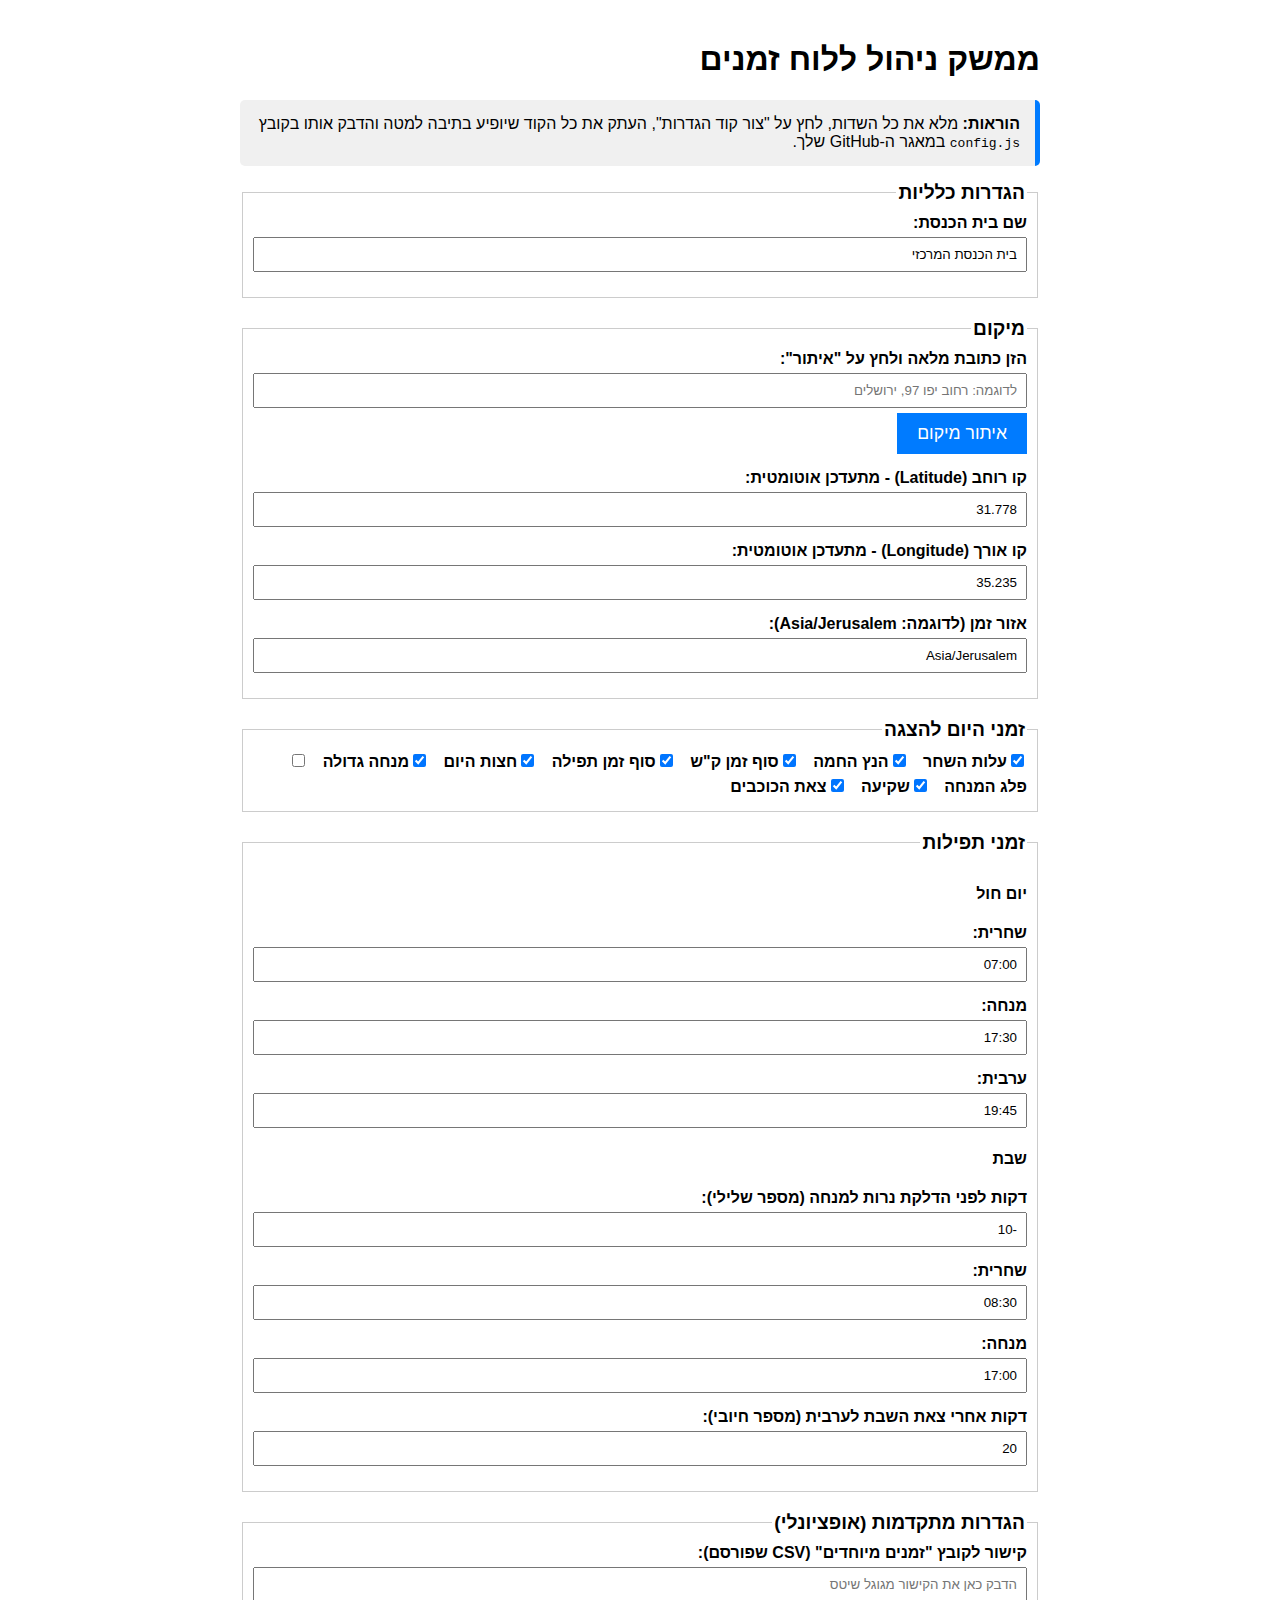
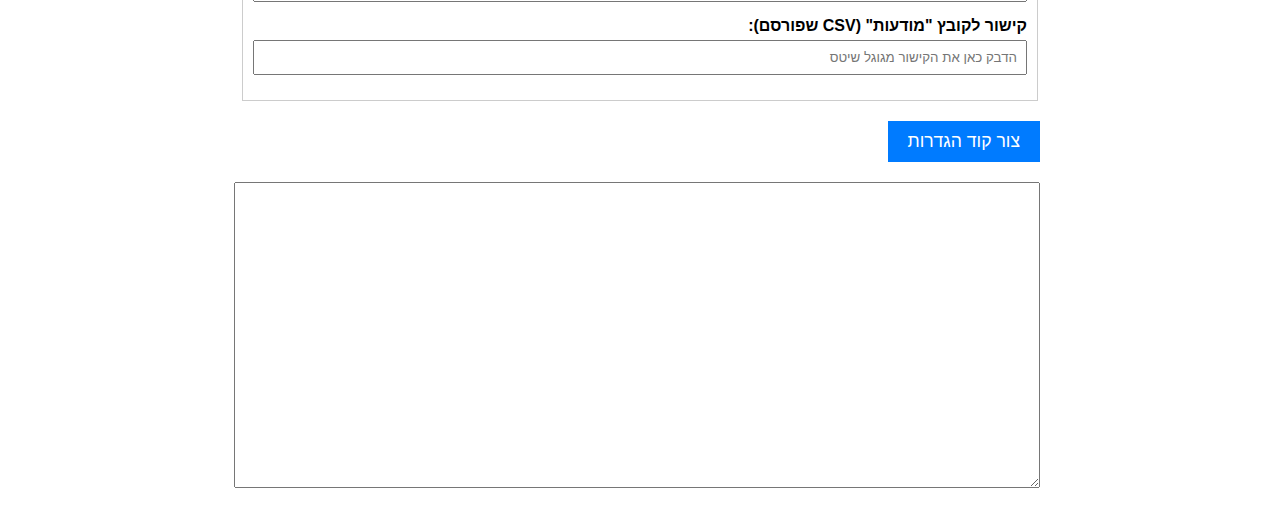
<file: admin.html>
<!DOCTYPE html>
<html lang="he" dir="rtl">
<head>
    <meta charset="UTF-8">
    <title>ממשק ניהול - לוח זמנים</title>
    <style>
        body { font-family: sans-serif; padding: 20px; max-width: 800px; margin: auto; }
        .form-group { margin-bottom: 15px; }
        label { display: block; margin-bottom: 5px; font-weight: bold; }
        input[type="text"], input[type="number"] { width: 100%; padding: 8px; box-sizing: border-box; }
        .checkbox-group label { display: inline-block; margin-left: 10px; }
        fieldset { border: 1px solid #ccc; padding: 10px; margin-bottom: 20px; }
        legend { font-weight: bold; font-size: 1.2em; }
        button { background: #007bff; color: white; padding: 10px 20px; border: none; cursor: pointer; font-size: 1.1em; }
        textarea { width: 100%; height: 300px; direction: ltr; text-align: left; margin-top: 20px; }
        .instructions { background: #f0f0f0; padding: 15px; border-radius: 5px; border-right: 5px solid #007bff; }
    </style>
</head>
<body>
    <h1>ממשק ניהול ללוח זמנים</h1>
    <p class="instructions">
        <strong>הוראות:</strong> מלא את כל השדות, לחץ על "צור קוד הגדרות", העתק את כל הקוד שיופיע בתיבה למטה והדבק אותו בקובץ <code>config.js</code> במאגר ה-GitHub שלך.
    </p>
    
    <form id="config-form">
        <fieldset>
            <legend>הגדרות כלליות</legend>
            <div class="form-group">
                <label for="synagogueName">שם בית הכנסת:</label>
                <input type="text" id="synagogueName" required>
            </div>
        </fieldset>
        
        <fieldset>
    <legend>מיקום</legend>
    <div class="form-group">
        <label for="address">הזן כתובת מלאה ולחץ על "איתור":</label>
        <input type="text" id="address" placeholder="לדוגמה: רחוב יפו 97, ירושלים">
        <button type="button" id="geocode-btn" style="margin-top: 5px;">איתור מיקום</button>
        <p id="geocode-status" style="font-size: 0.9em;"></p>
    </div>
    <div class="form-group">
        <label for="latitude">קו רוחב (Latitude) - מתעדכן אוטומטית:</label>
        <input type="number" step="any" id="latitude" required readonly>
    </div>
    <div class="form-group">
        <label for="longitude">קו אורך (Longitude) - מתעדכן אוטומטית:</label>
        <input type="number" step="any" id="longitude" required readonly>
    </div>
    <div class="form-group">
        <label for="timezone">אזור זמן (לדוגמה: Asia/Jerusalem):</label>
        <input type="text" id="timezone" required>
    </div>
</fieldset>

        <fieldset>
            <legend>זמני היום להצגה</legend>
            <div class="checkbox-group">
                <input type="checkbox" id="alotHaShachar"><label for="alotHaShachar">עלות השחר</label>
                <input type="checkbox" id="netzHaChama"><label for="netzHaChama">הנץ החמה</label>
                <input type="checkbox" id="sofZmanShma"><label for="sofZmanShma">סוף זמן ק"ש</label>
                <input type="checkbox" id="sofZmanTfilla"><label for="sofZmanTfilla">סוף זמן תפילה</label>
                <input type="checkbox" id="chatzot"><label for="chatzot">חצות היום</label>
                <input type="checkbox" id="minchaGedola"><label for="minchaGedola">מנחה גדולה</label>
                <input type="checkbox" id="plagHaMincha"><label for="plagHaMincha">פלג המנחה</label>
                <input type="checkbox" id="shkia"><label for="shkia">שקיעה</label>
                <input type="checkbox" id="tzeitHaKochavim"><label for="tzeitHaKochavim">צאת הכוכבים</label>
            </div>
        </fieldset>
        
        <fieldset>
            <legend>זמני תפילות</legend>
            <h4>יום חול</h4>
            <div class="form-group"><label for="wd-shacharit">שחרית:</label><input type="text" id="wd-shacharit" placeholder="HH:MM"></div>
            <div class="form-group"><label for="wd-mincha">מנחה:</label><input type="text" id="wd-mincha" placeholder="HH:MM"></div>
            <div class="form-group"><label for="wd-arvit">ערבית:</label><input type="text" id="wd-arvit" placeholder="HH:MM"></div>
            <h4>שבת</h4>
            <div class="form-group"><label for="sh-minchaErev">דקות לפני הדלקת נרות למנחה (מספר שלילי):</label><input type="number" id="sh-minchaErev"></div>
            <div class="form-group"><label for="sh-shacharit">שחרית:</label><input type="text" id="sh-shacharit" placeholder="HH:MM"></div>
            <div class="form-group"><label for="sh-mincha">מנחה:</label><input type="text" id="sh-mincha" placeholder="HH:MM"></div>
            <div class="form-group"><label for="sh-arvitMotzash">דקות אחרי צאת השבת לערבית (מספר חיובי):</label><input type="number" id="sh-arvitMotzash"></div>
        </fieldset>

        <fieldset>
    <legend>הגדרות מתקדמות (אופציונלי)</legend>
    <div class="form-group">
        <label for="customTimesSheetUrl">קישור לקובץ "זמנים מיוחדים" (CSV שפורסם):</label>
        <input type="text" id="customTimesSheetUrl" placeholder="הדבק כאן את הקישור מגוגל שיטס">
    </div>
    <div class="form-group">
        <label for="announcementsSheetUrl">קישור לקובץ "מודעות" (CSV שפורסם):</label>
        <input type="text" id="announcementsSheetUrl" placeholder="הדבק כאן את הקישור מגוגל שיטס">
    </div>
</fieldset>
        
        <button type="button" id="generate-btn">צור קוד הגדרות</button>
    </form>

    <textarea id="output-code" readonly></textarea>

    <script src="config.js"></script>
    <script src="admin.js"></script>
</body>
</html>
</file>
